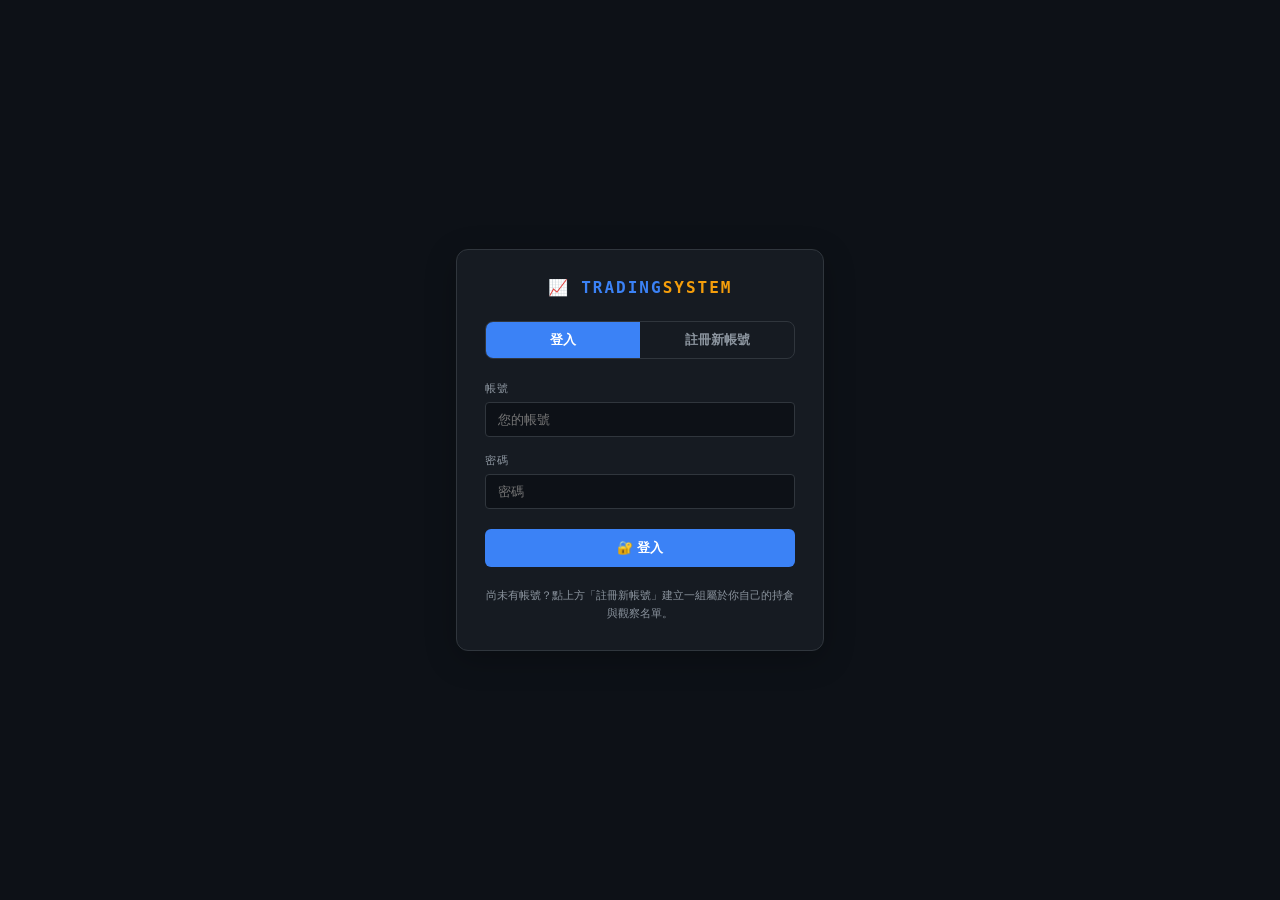
<file: login.html>
<!DOCTYPE html>
<html lang="zh-TW" data-theme="dark">
<head>
  <meta charset="UTF-8">
  <meta name="viewport" content="width=device-width, initial-scale=1.0">
  <title>Trading System ｜ 登入</title>

  <style>
    :root {
      --bg: #0d1117;
      --card-bg: #161b22;
      --border: #30363d;
      --text-primary: #e6edf3;
      --text-secondary: #8b949e;
      --blue: #3b82f6;
      --mono: 'JetBrains Mono', monospace;
      --sans: 'Noto Sans TC', sans-serif;
    }

    * { box-sizing: border-box; }

    body {
      background-color: var(--bg) !important;
      color: var(--text-primary) !important;
      font-family: var(--sans);
      display: flex;
      align-items: center;
      justify-content: center;
      min-height: 100vh;
      margin: 0;
    }

    .login-container {
      width: 100%;
      max-width: 400px;
      padding: 16px;
    }

    .login-card {
      background: var(--card-bg);
      border: 1px solid var(--border);
      border-radius: 12px;
      padding: 28px;
      box-shadow: 0 8px 32px rgba(0, 0, 0, 0.24);
    }

    .logo-mono {
      font-family: var(--mono);
      font-size: 16px;
      font-weight: 700;
      color: var(--blue);
      letter-spacing: 2px;
      text-align: center;
      margin-bottom: 24px;
    }
    .logo-mono span { color: #f59e0b; }

    /* 頁籤：登入／註冊 */
    .auth-tabs {
      display: flex;
      border: 1px solid var(--border);
      border-radius: 8px;
      overflow: hidden;
      margin-bottom: 22px;
    }
    .auth-tab {
      flex: 1;
      text-align: center;
      padding: 9px 0;
      font-size: 13px;
      font-weight: 600;
      color: var(--text-secondary);
      cursor: pointer;
      background: transparent;
      transition: background 0.15s, color 0.15s;
      user-select: none;
    }
    .auth-tab.active {
      background: var(--blue);
      color: #fff;
    }

    .form-group { margin-bottom: 16px; }

    .form-label {
      display: block;
      font-family: var(--mono);
      font-size: 11px;
      letter-spacing: 1px;
      text-transform: uppercase;
      color: var(--text-secondary);
      margin-bottom: 6px;
    }

    .form-control {
      width: 100%;
      background: var(--bg) !important;
      color: var(--text-primary) !important;
      border: 1px solid var(--border) !important;
      border-radius: 4px !important;
      font-size: 13px;
      padding: 9px 12px !important;
      font-family: var(--sans);
    }
    .form-control:focus {
      border-color: var(--blue) !important;
      box-shadow: 0 0 0 2px rgba(59, 130, 246, 0.15) !important;
      outline: none !important;
    }

    .btn-primary-sm {
      background: var(--blue);
      color: #ffffff;
      border: none;
      border-radius: 6px;
      padding: 10px 16px;
      font-size: 13px;
      font-weight: 600;
      width: 100%;
      cursor: pointer;
      transition: opacity 0.15s;
      margin-top: 4px;
    }
    .btn-primary-sm:hover { opacity: 0.85; }
    .btn-primary-sm:active { transform: scale(0.98); }
    .btn-primary-sm:disabled {
      opacity: 0.6;
      cursor: not-allowed;
    }

    .hint-text {
      font-size: 11px;
      color: var(--text-secondary);
      text-align: center;
      margin-top: 20px;
      line-height: 1.6;
    }

    .panel { display: none; }
    .panel.active { display: block; }

    code {
      color: var(--blue);
      font-family: var(--mono);
      background: rgba(59, 130, 246, 0.1);
      padding: 2px 6px;
      border-radius: 3px;
    }

    /* Toast 提示元件 */
    #toast {
      position: fixed;
      bottom: 20px;
      right: 20px;
      background: var(--card-bg);
      border: 1px solid var(--border);
      border-radius: 8px;
      padding: 12px 16px;
      font-size: 12px;
      font-family: var(--mono);
      color: var(--text-primary);
      z-index: 9999;
      transform: translateY(120px);
      opacity: 0;
      transition: all 0.3s ease;
    }
    #toast.show {
      transform: translateY(0);
      opacity: 1;
    }
    #toast.ok {
      border-color: #10b981;
      color: #10b981;
    }
    #toast.err {
      border-color: #ef4444;
      color: #ef4444;
    }
  </style>
</head>
<body>

  <div class="login-container">
    <div class="login-card">
      <div class="logo-mono">📈 TRADING<span>SYSTEM</span></div>

      <div class="auth-tabs">
        <div class="auth-tab active" id="tab-login" onclick="switchTab('login')">登入</div>
        <div class="auth-tab" id="tab-register" onclick="switchTab('register')">註冊新帳號</div>
      </div>

      <!-- 登入表單 -->
      <div class="panel active" id="panel-login">
        <div class="form-group">
          <label class="form-label">帳號</label>
          <input type="text" id="login-username" class="form-control" placeholder="您的帳號" autocomplete="username">
        </div>
        <div class="form-group">
          <label class="form-label">密碼</label>
          <input type="password" id="login-password" class="form-control" placeholder="密碼"
                 autocomplete="current-password" onkeydown="if(event.key==='Enter') handleLogin()">
        </div>
        <button id="login-btn" class="btn-primary-sm" onclick="handleLogin()">🔐 登入</button>
        <div class="hint-text">尚未有帳號？點上方「註冊新帳號」建立一組屬於你自己的持倉與觀察名單。</div>
      </div>

      <!-- 註冊表單 -->
      <div class="panel" id="panel-register">
        <div class="form-group">
          <label class="form-label">帳號（3-32 碼英數字，可含 . _ -）</label>
          <input type="text" id="reg-username" class="form-control" placeholder="例如 adrien" autocomplete="username">
        </div>
        <div class="form-group">
          <label class="form-label">顯示名稱（選填）</label>
          <input type="text" id="reg-display-name" class="form-control" placeholder="例如 Adrien">
        </div>
        <div class="form-group">
          <label class="form-label">密碼（至少 6 碼）</label>
          <input type="password" id="reg-password" class="form-control" placeholder="密碼" autocomplete="new-password">
        </div>
        <div class="form-group">
          <label class="form-label">確認密碼</label>
          <input type="password" id="reg-password2" class="form-control" placeholder="再輸入一次密碼"
                 autocomplete="new-password" onkeydown="if(event.key==='Enter') handleRegister()">
        </div>
        <button id="register-btn" class="btn-primary-sm" onclick="handleRegister()">✨ 建立帳號</button>
        <div class="hint-text">
          每個帳號的持倉、觀察名單、資產設定完全獨立隔離；大盤行情、AI 情報、掃描結果全體共用。
        </div>
      </div>
    </div>
  </div>

  <div id="toast"></div>

  <script>
    function showToast(msg, type = 'ok', duration = 3000) {
      const toast = document.getElementById('toast');
      toast.className = type;
      toast.textContent = msg;
      toast.classList.add('show');
      setTimeout(() => toast.classList.remove('show'), duration);
    }

    function switchTab(which) {
      document.getElementById('tab-login').classList.toggle('active', which === 'login');
      document.getElementById('tab-register').classList.toggle('active', which === 'register');
      document.getElementById('panel-login').classList.toggle('active', which === 'login');
      document.getElementById('panel-register').classList.toggle('active', which === 'register');
    }

    function saveSession(data) {
      // 🔑 鍵名須與 /static/js/app.js 的 api() 一致
      localStorage.setItem('jwt_token', data.token);
      localStorage.setItem('username', data.username || '');
      localStorage.setItem('display_name', data.display_name || data.username || '');
      // 向下相容：舊版部分程式仍會讀 trade_sys_jwt，一併寫入避免壞掉
      localStorage.setItem('trade_sys_jwt', data.token);
    }

    async function handleLogin() {
      const username = document.getElementById('login-username').value.trim();
      const password = document.getElementById('login-password').value;
      const btn = document.getElementById('login-btn');

      if (!username || !password) {
        showToast('❌ 請輸入帳號與密碼', 'err');
        return;
      }

      btn.disabled = true;
      btn.textContent = '🔄 登入中...';
      try {
        const resp = await fetch('/api/auth/login', {
          method: 'POST',
          headers: { 'Content-Type': 'application/json' },
          body: JSON.stringify({ username, password })
        });
        const data = await resp.json();
        if (!resp.ok || !data.ok) {
          showToast('❌ ' + (data.error || '登入失敗'), 'err', 4000);
          btn.disabled = false;
          btn.textContent = '🔐 登入';
          return;
        }
        saveSession(data);
        showToast(`✅ 歡迎回來，${data.display_name || data.username}！`, 'ok', 1500);
        setTimeout(() => { window.location.href = '/'; }, 800);
      } catch (err) {
        console.error(err);
        showToast('❌ 網路連線錯誤，請檢查伺服器狀態', 'err', 4000);
        btn.disabled = false;
        btn.textContent = '🔐 登入';
      }
    }

    async function handleRegister() {
      const username = document.getElementById('reg-username').value.trim();
      const displayName = document.getElementById('reg-display-name').value.trim();
      const password = document.getElementById('reg-password').value;
      const password2 = document.getElementById('reg-password2').value;
      const btn = document.getElementById('register-btn');

      if (!username || !password) {
        showToast('❌ 請輸入帳號與密碼', 'err');
        return;
      }
      if (password.length < 6) {
        showToast('❌ 密碼長度至少 6 碼', 'err');
        return;
      }
      if (password !== password2) {
        showToast('❌ 兩次輸入的密碼不一致', 'err');
        return;
      }

      btn.disabled = true;
      btn.textContent = '🔄 建立中...';
      try {
        const resp = await fetch('/api/auth/register', {
          method: 'POST',
          headers: { 'Content-Type': 'application/json' },
          body: JSON.stringify({ username, password, display_name: displayName })
        });
        const data = await resp.json();
        if (!resp.ok || !data.ok) {
          showToast('❌ ' + (data.error || '註冊失敗'), 'err', 4000);
          btn.disabled = false;
          btn.textContent = '✨ 建立帳號';
          return;
        }
        showToast('✅ 註冊成功，請登入', 'ok', 2000);
        switchTab('login');
        document.getElementById('login-username').value = username;
        document.getElementById('login-password').focus();
      } catch (err) {
        console.error(err);
        showToast('❌ 網路連線錯誤，請檢查伺服器狀態', 'err', 4000);
      } finally {
        btn.disabled = false;
        btn.textContent = '✨ 建立帳號';
      }
    }

    // 頁面載入時：若已有有效 token，直接進入主頁
    window.addEventListener('DOMContentLoaded', () => {
      const token = localStorage.getItem('jwt_token');
      if (token && token.length > 20) {
        window.location.href = '/';
      }
    });
  </script>
</body>
</html>
</file>
